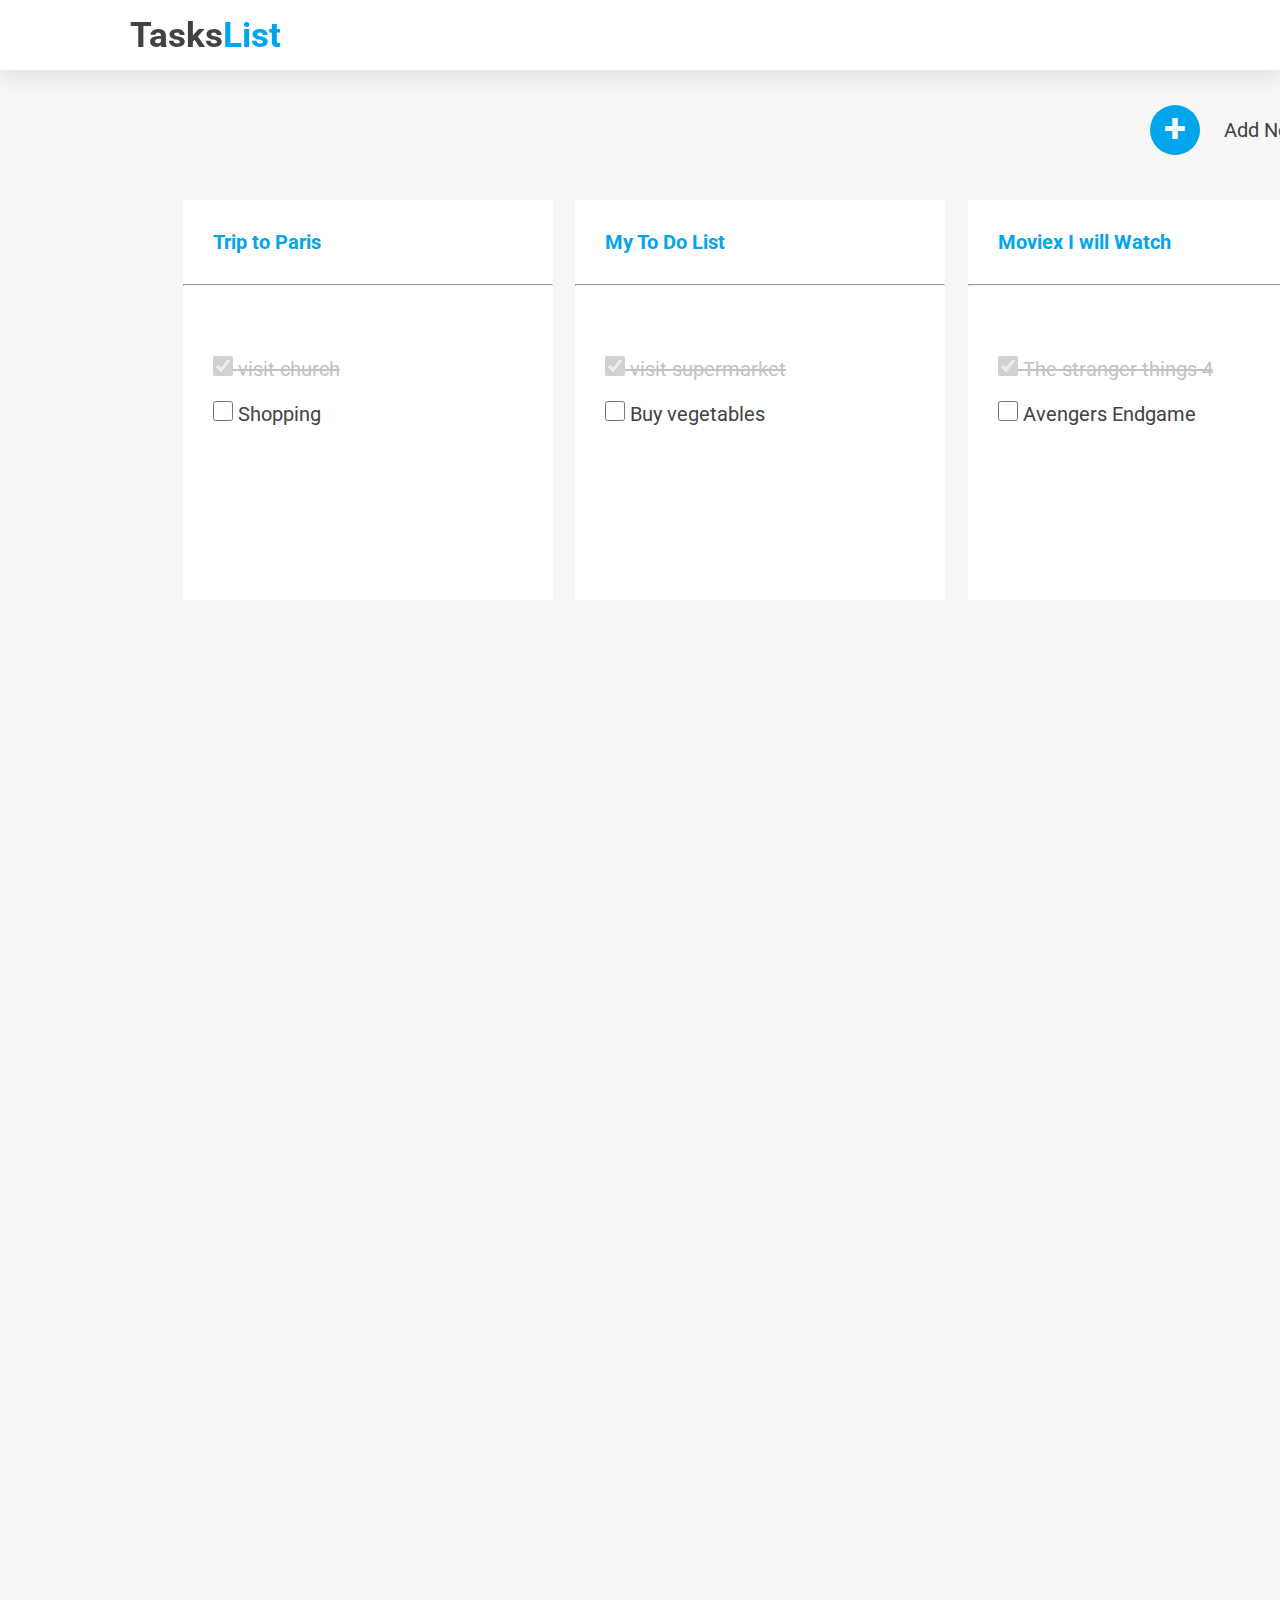
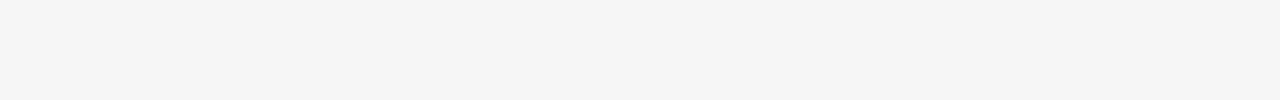
<file: index.html>
<!DOCTYPE html>
<html lang="en">
<head>
    <meta charset="UTF-8">
    <meta http-equiv="X-UA-Compatible" content="IE=edge">
    <meta name="viewport" content="width=device-width, initial-scale=1.0">
    <title>Document1</title>
    <link rel="stylesheet" href="style.css">
    <link rel="preconnect" href="https://fonts.googleapis.com">
<link rel="preconnect" href="https://fonts.gstatic.com" crossorigin>
<link href="https://fonts.googleapis.com/css2?family=Roboto&display=swap" rel="stylesheet">
</head>
<body>
<div class="parent1 sum">
    <div class="nav">
        <div class="text">
          <span class="task">Tasks</span><span class="list">List</span>
        </div>
    </div>
    <div class="middle">
       <a href="./index2.html">
          <div class="icon">
            +
          </div>

         <div class="addtask">
           Add New Task
        </div>
       </a>
</div>

    <div class="last">
        <div class="box ">
            <div class="boxtext">
                <a href="./index3.html"> Trip to Paris</a>
            </div> 
            <hr>
            <div class="check">
                <div class="lable">
                   <input type="checkbox" checked disabled>
                   <label >visit church</label>
                </div>

                 <div class="shop">
                    <input type="checkbox" value="done" >
                    <label for="">Shopping</label>
                 </div>
            </div>
        </div>


        <div class="box ">
            <div class="boxtext">
                <a href=""> My To Do List</a>
            </div> 
            <hr>
            <div class="check">
                <div class="lable">
                   <input type="checkbox" checked disabled>
                   <label >visit supermarket</label>
                </div>

                 <div class="shop">
                    <input type="checkbox" value="done" >
                    <label for="">Buy vegetables</label>
                 </div>
            </div>
        </div>


        <div class="box ">
            <div class="boxtext">
                <a href=""> Moviex I will Watch</a>
            </div> 
            <hr>
            <div class="check">
                <div class="lable">
                   <input type="checkbox" checked disabled>
                   <label >The stranger things 4</label>
                </div>

                 <div class="shop">
                    <input type="checkbox" value="done" >
                    <label for="">Avengers Endgame</label>
                 </div>
            </div>
        </div>


       
        
        
    </div>
</div>
    

   
    
</body>
</html>
</file>
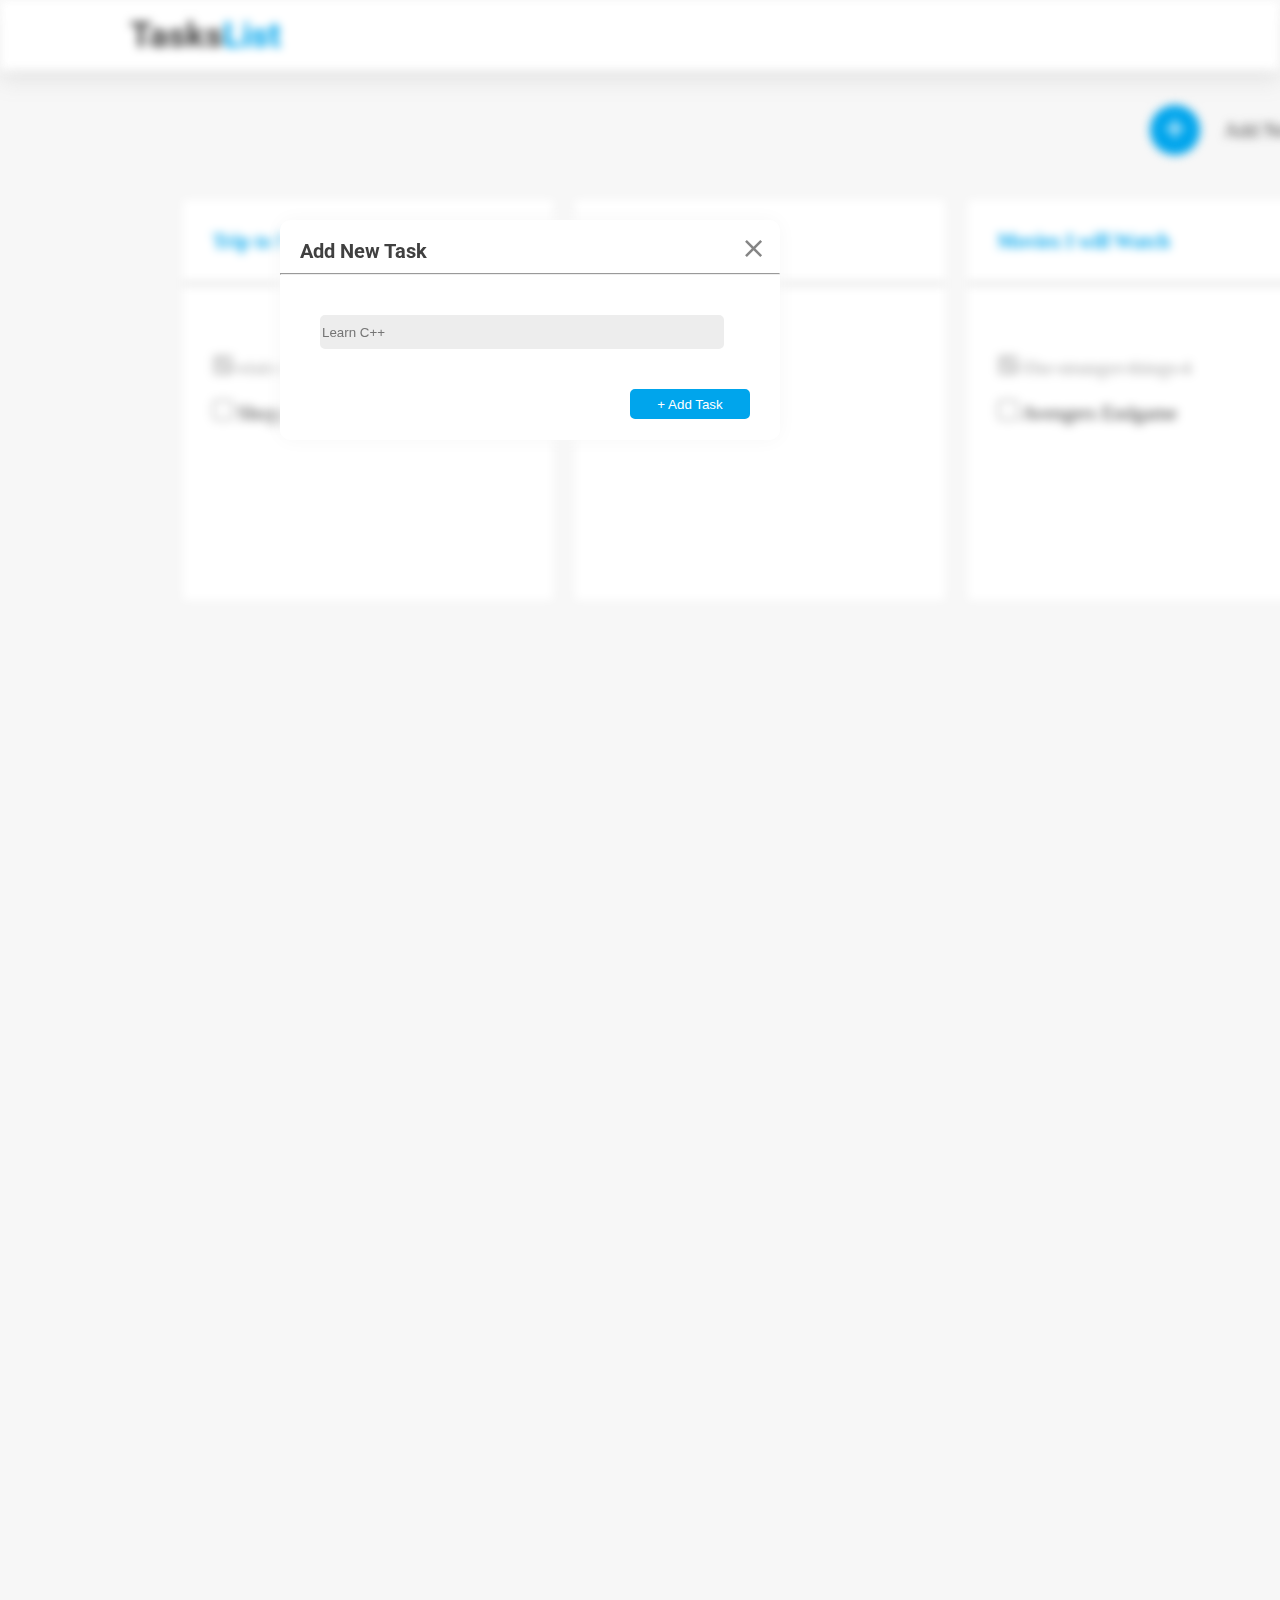
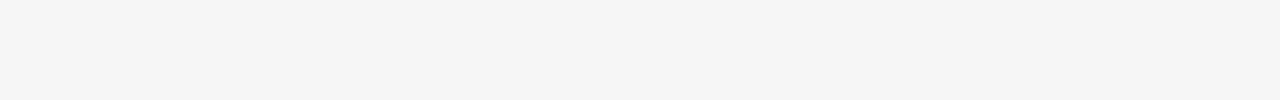
<file: index2.html>
<!DOCTYPE html>
<html lang="en">
<head>
    <meta charset="UTF-8">
    <meta http-equiv="X-UA-Compatible" content="IE=edge">
    <meta name="viewport" content="width=device-width, initial-scale=1.0">
    <title>Document2</title>
    <link rel="stylesheet" href="style.css">
    <link rel="preconnect" href="https://fonts.googleapis.com">
<link rel="preconnect" href="https://fonts.gstatic.com" crossorigin>
<link href="https://fonts.googleapis.com/css2?family=Roboto&display=swap" rel="stylesheet">
</head>
<body>
<div class="parent">
    <div class="nav">
        <div class="text">
          <span class="task">Tasks</span><span class="list">List</span>
        </div>
    </div>
    <div class="middle">
       <a href="./index2.html">
          <div class="icon">
            +
          </div>

         <div class="addtask">
           Add New Task
        </div>
       </a>
    </div>

    <div class="last">
        <div class="box ">
            <div class="boxtext">
                <a href="./index3.html"> Trip to Paris</a>
            </div> 
            <hr>
            <div class="check">
                <div class="lable">
                   <input type="checkbox" checked disabled>
                   <label >visit church</label>
                </div>

                 <div class="shop">
                    <input type="checkbox" value="done" >
                    <label for="">Shopping</label>
                 </div>
            </div>
        </div>


        <div class="box ">
            <div class="boxtext">
                <a href=""> My To Do List</a>
            </div> 
            <hr>
            <div class="check">
                <div class="lable">
                   <input type="checkbox" checked disabled>
                   <label >visit supermarket</label>
                </div>

                 <div class="shop">
                    <input type="checkbox" value="done" >
                    <label for="">Buy vegetables</label>
                 </div>
            </div>
        </div>


        <div class="box ">
            <div class="boxtext">
                <a href=""> Moviex I will Watch</a>
            </div> 
            <hr>
            <div class="check">
                <div class="lable">
                   <input type="checkbox" checked disabled>
                   <label >The stranger things 4</label>
                </div>

                 <div class="shop">
                    <input type="checkbox" value="done" >
                    <label for="">Avengers Endgame</label>
                 </div>
            </div>
        </div>

    </div>

</div> 

<div class="addnewtask parent1">
 
    <div class="page2">
        Add New Task
     </div>
     <a href="./index.html">
         <div class="cross">
           &Cross;
         </div>
     </a>
   <hr>
   
      <input type="text"  placeholder="Learn C++">
      <button>
         + Add Task
     </button>
    
</div> 


</body>
</html>
</file>
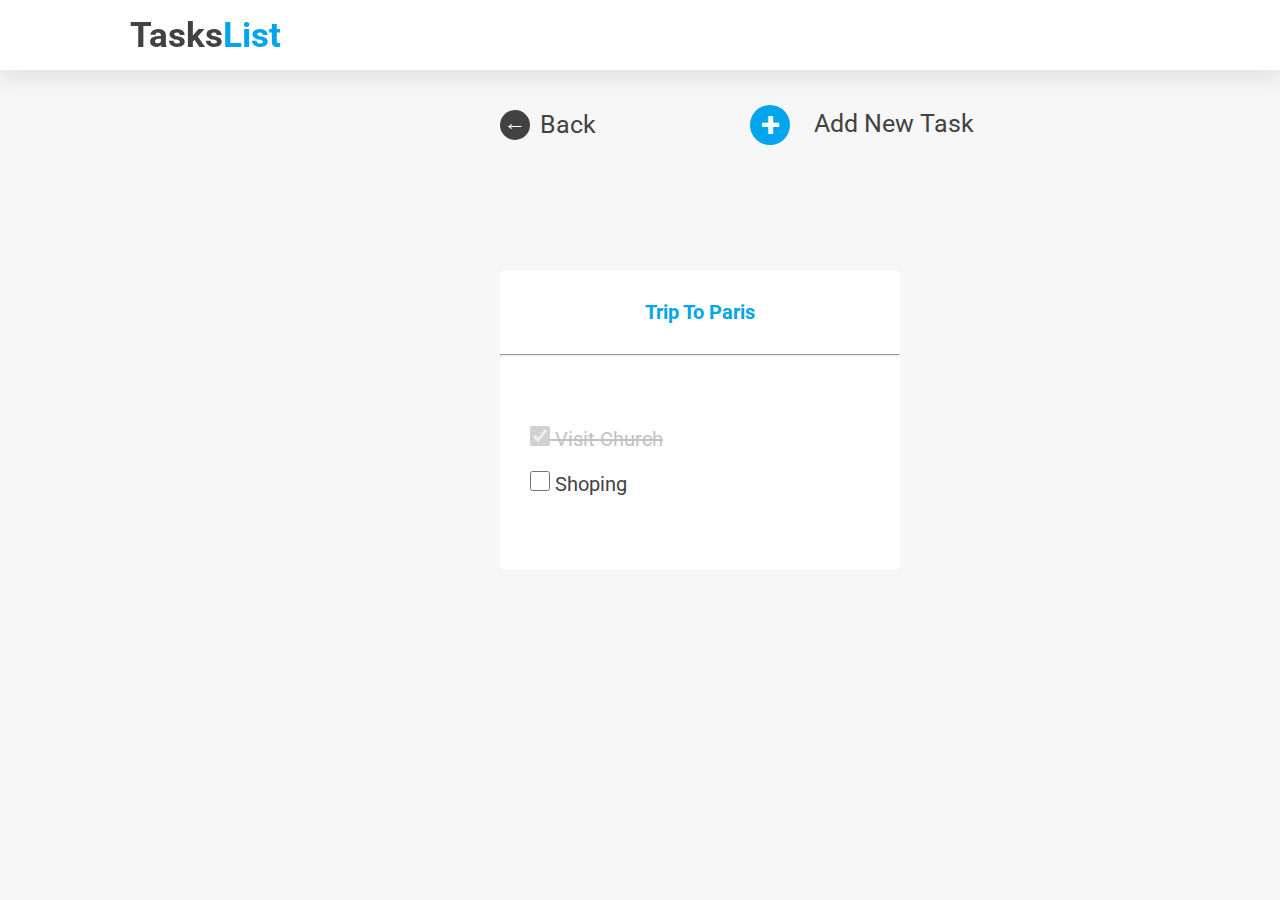
<file: index3.html>
<!DOCTYPE html>
<html lang="en">
<head>
    <meta charset="UTF-8">
    <meta http-equiv="X-UA-Compatible" content="IE=edge">
    <meta name="viewport" content="width=device-width, initial-scale=1.0">
    <title>Document3</title>
    <link rel="stylesheet" href="style.css">
    <link rel="preconnect" href="https://fonts.googleapis.com">
<link rel="preconnect" href="https://fonts.gstatic.com" crossorigin>
<link href="https://fonts.googleapis.com/css2?family=Roboto&display=swap" rel="stylesheet">
</head>
<body>
  <div class="parent1">
    <div class="nav">
        <div class="text">
          <span class="task">Tasks</span><span class="list">List</span>
        </div>
    </div>

  <div class="middle">
        <a href="">
           <div class=" icon3">
             +
           </div>
 
          <div class=" addtask3">
            Add New Task
         </div>
        </a>
        
        <a href="./index.html">
          <div class=" back3">
            &leftarrow;
          </div>
          <div class=" backbutton">
            Back
         </div>
        </a>
  </div>

  <div class="container">
    <div class="boxtext boxtext3">
      <a href=""> Trip To Paris</a>
  </div> 
  <hr>
  <div class="check">
      <div class="lable">
         <input type="checkbox" checked disabled>
         <label >Visit Church</label>
      </div>

       <div class="shop">
          <input type="checkbox" value="done" >
          <label for="">Shoping</label>
       </div>
  </div>
  </div>

</div>
    
     
</body>
</html>
</file>
<file: style.css>
*{
    margin: 0;
    padding: 0;
}
body{
    background-color: #F7F7F7;
}
.nav{
    width: 100%;
    height: 70px;
    position:fixed;
    top: 0;
    background: white;
    box-shadow: 0px 10px 20px #7B7B7B29;
    z-index: 20;
}
.task{
    color:#424242;
    font-size: 35px;
    font-weight: bold;
    font-family:'Roboto';
    

}
.list{
    color: #00A5EC;
    font-size: 35px;
    font-weight: bold;
    font-family:'Roboto';
}
.text{
    position: absolute;
    left:130px ;
    top: 15px;
}
.middle{
    height:200px;
    
}
.icon{
    width: 50px;
    height: 50px;
    border-radius: 50%;
    background-color: #00A5EC;
    color: white;
    position: relative;
    top: 105px;
   left: 1150px;
   text-align: center;
   font-size: 40px;
   font-weight: bold;
   display: inline-block;

}

.addtask{
    display: inline-block;
    position: relative;
    top: 100px;
    left: 1170px;
    font-size: 20px;
    color: #424242;
    

}

button{
    width: 50px;
    height: 50px;
    background: #00A5EC;
    color: aliceblue;
    
}

.last{position: relative;
    right: -160px;
    display: flex;
    flex-wrap: wrap;
    justify-content: space-evenly;
    width: 1200px;
    height: 1500px;

}
.box{
    width: 370px;
    height: 400px;
    background-color: #FFFFFF;
    
}
.box4{position: relative;
      right: 129px;
      bottom:330px;
} 
.box5{
    position: relative;
    bottom:330px;
    right: 259px;
}
.box:hover{
    box-shadow: 10px 10px 20px #7B7B7B29;
}
.boxtext{
    color: #00A5EC;
    text-align: left;
    padding: 30px;
    font-size: 20px;
    font-weight: bold;
    
}
a{
    text-decoration: none;
    color:#00A5EC ;
}
.lable{
    text-decoration: line-through;
    color: #C2C2C2;
    font-size:20px ;
    position: relative;
    top: 40px;
}
.shop{
    position: relative;
    top: 60px;
    color: #424242;
}
.check{
    text-align: left;
    padding: 30px;
    font-size: 20px;
  
}
.parent{
    filter: blur(5px);
    
}
.parent1{
    font-family: 'Roboto', sans-serif;
}

.addnewtask{
    background: #FFFFFF;
    width: 500px;
    height: 220px;
    position:fixed;
    top: 220px;
    right:500px ;
    border-radius: 10px;
    box-shadow: 0px 0px 20px #F7F7F7;

   

}
.page2{
    display: inline-block;
    color: #404040;
    font-size: 20px;
    position: relative;
    top: 10px;
    left: 20px;
    font-weight: bold;
    padding-bottom: 20px;
 
}
.cross{
    color: #858585;
    display: inline-block;
    font-size: 30px;
    position: relative;
    top: 10px;
   left: 330px;
   
   
}
input[type=text]{
    width: 400px;
    height: 30px;
    position: relative;
    top: 40px;
    right: -40px;
    border-radius: 5px;
    border: 2px solid #EDEDED;
    background-color: #EDEDED;
    
}
input[type=checkbox]{
     width: 20px;
     height: 20px;
     
  
}

button{
    position: relative;
    top: 80px;
    right: -350px;
    background: #00A5EC;
    color:white;
    width: 120px;
    height: 30px;
    border:2px solid #00A5EC ;
    border-radius: 5px;

}
.middle3{

}
.icon3{
    width: 40px;
    height: 40px;
    border-radius: 50%;
    background-color: #00A5EC;
    color: white;
    position: relative;
    top: 105px;
   left: 750px;
   text-align: center;
   font-size: 35px;
   font-weight: bold;
   display: inline-block;

}
.addtask3{
    display: inline-block;
    position: relative;
    top: 100px;
    left: 770px;
    font-size: 25px;
    color: #424242;
  

}
.back3{
    width: 30px;
    height: 30px;
    border-radius: 50%;
    background-color:#424242;
    color: white;
    position: relative;
    top: 70px;
   left:500px;
   text-align: center;
   font-size: 22px;
   font-weight: bold;
  
}

.backbutton{
    display: inline-block;
    position: relative;
     top: 40px;
     left: 540px;
    font-size: 25px;
    color: #424242;
}

.container{
   height: 300px; 
   width: 400px;
   background-color: #FFFFFF;
   position: relative;
   top: 70px;
   left: 500px;
   border-radius: 5px;
}
.container:hover{
    box-shadow: 0px 0px 20px #7B7B7B29;
}
.boxtext3{
    text-align: center;
}

/* #################### */
/* media Qiery */

@media (min-width:280px) and (max-width:500px){

    
    .text{
        left: 10vmin;
    }
    .sum{
        overflow-x: hidden;
        height: 2000px;

    }
    .addtask{
        display: none;

    }
    
    .icon{
        left: 40vmin;
    }
    .last{
        flex-direction: column;
       left: 12vmin;
       width: auto;
     
    }

    .middle{
        width: auto;
        
    }
       
    .parent1{
        overflow-x: hidden;
        width: auto;
        height: 2000px;
        
    }
    .parent{
        overflow-x: hidden;
    }
    .box{
        width: 300px;
        height: 350px;
    }
     
    .addnewtask{
        height: 250px;
       width: 300px;        
       top: 270px;
       left: 10vw;
       overflow-x: hidden;
    }
    input[type=text]{
        width: 200px;
        height: 30px;
        position: relative;
        top: 40px;
        right: -40px;
        border-radius: 5px;
        border: 2px solid #EDEDED;
        background-color: #EDEDED; 
      
    
    
}
.cross{
    color: #858585;
    display: inline-block;
    font-size: 30px;
    position: relative;
    top: 10px;
   left: 120px;
}
button{
    left: 150px;
}

.addtask3{
    display:none;
}
.icon3{

    left: 43vmin;
}
.backbutton{
   left: 15vmin;
}
.back3{
    left: 5vmin;
}

.container{
    width: 300px;
    height: 350px;
    left: 10vmin;
}




}
</file>
